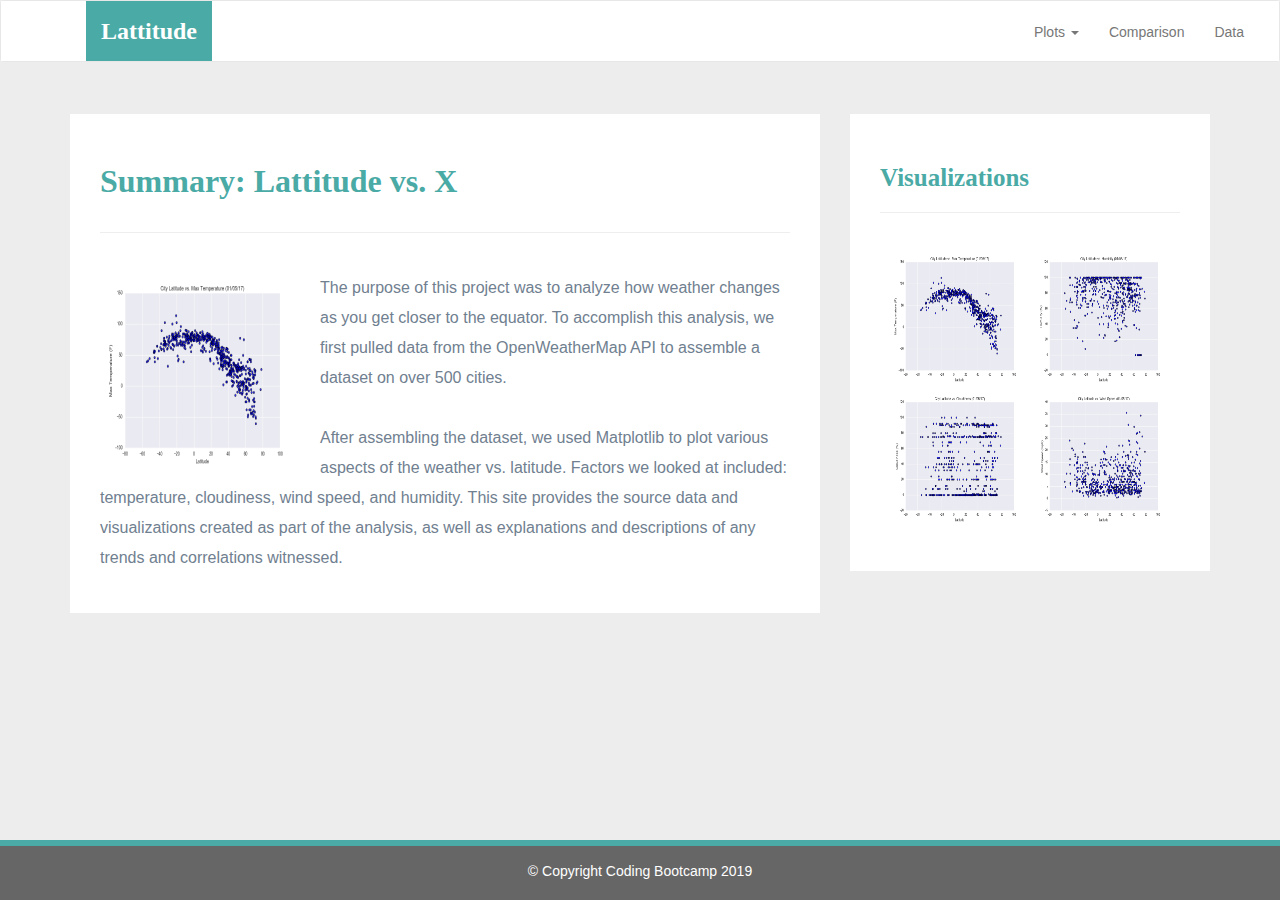
<file: index.html>
<!DOCTYPE html>
<html lang="en-us">
<head>
    <meta charset="UTF-8">
    <meta name="viewport" content="width=device-width, initial-scale=1.0">
    <meta http-equiv="X-UA-Compatible" content="ie=edge">
    <title>Bootstrap Visualization Dashboard</title>
    <!-- Boostrap Stylesheet -->
    <link rel="stylesheet" href="../assets/css/bootstrap.min.css" media="screen">
    <!-- Our own CSS stylesheet -->
    <link rel="stylesheet" href="assets/css/styles.css" media="screen">
  </head>
  <body>
    <!-- Start of navbar -->
  <nav class="navbar navbar-default">
    <div class="container-fluid navbar-custom">
    <!-- Brand and toggle get grouped for better mobile display -->
  <div class="row">
  <div class="navbar-header">
      <button type="button" class="navbar-toggle collapsed" data-toggle="collapse" data-target="#bs-example-navbar-collapse-1" aria-expanded="false">
        <span class="sr-only">Toggle Navigation</span>
        <span class="icon-bar"></span>
        <span class="icon-bar"></span>
        <span class="icon-bar"></span>
      </button>
  <div class="col-xs-9 phone-nav">
  <a class="navbar-brand" href="#" id="logo">Lattitude</a>
  </div>
  </div>
  <!-- Collect the nav links, forms, and other content for toggling -->
  <div class="collapse navbar-collapse" id="bs-example-navbar-collapse-1">
  <ul class="nav navbar-nav navbar-right navbar-right-custom">
  <li class="dropdown">
    <a href="#" class="dropdown-toggle" data-toggle="dropdown" role="button" aria-haspopup="true" aria-expanded="false">Plots <span class="caret"></span></a>
    <ul class="dropdown-menu">
    <li><a href="visualizations/temp.html">Max Temperature</a></li>
    <li><a href="visualizations/humidity.html">Humidity</a></li>
    <li><a href="visualizations/cloudiness.html">Cloudiness</a></li>
    <li><a href="visualizations/wind.html">Wind Speed</a></li>
  </ul>
  </li>
    <li><a href="../comparison.html">Comparison</a></li>
    <li><a href="../data.html">Data</a></li>
  </ul>
  </div>
  <!-- /.navbar-collapse -->
  </div>
  </div>
  <!-- /.container-fluid -->
</nav>

<div class="container">
  <section class="row">
<div class="col-md-8">
<article class="description-content">
  <h1 class="description-header">Summary: Lattitude vs. X</h1>
<hr class="description-hr"/>
  <img src="assets/images/Fig1.png" alt="" id="description-image"/>
<p>The purpose of this project was to analyze how weather changes as you get closer to the equator. To accomplish this analysis, we first pulled data from the OpenWeatherMap API to assemble a dataset on over 500 cities.</p>
<p>After assembling the dataset, we used Matplotlib to plot various aspects of the weather vs. latitude. Factors we looked at included: temperature, cloudiness, wind speed, and humidity. This site provides the source data and visualizations created as part of the analysis, as well as explanations and descriptions of any trends and correlations witnessed.</p>
</article>
</div>
<div class="col-md-4">
  <section id="imageNav-area">
<div class="imageNav-content">
  <h2 class="imageNav-header">Visualizations</h2>
<hr />
<div id="images">
  <a href="visualizations/temp.html"><img src="assets/images/Fig1.png" alt="Latitude vs. Max Temperature" class="imageNav-photo"></a>
  <a href="visualizations/humidity.html"><img src="assets/images/Fig2.png" alt="Latitude vs. Humidity" class="imageNav-photo"></a>
  <a href="visualizations/cloudiness.html"><img src="assets/images/Fig3.png" alt="Latitude vs. Cloudiness" class="imageNav-photo"></a>
  <a href="visualizations/wind.html">
  <img src="assets/images/Fig4.png" alt="Latitude vs. Wind Speed" class="imageNav-photo"></a>
</div>
</section>
</div>
<!-- End of navbar -->
<footer class="footer navbar-fixed-bottom">
  <div class="two-toned-footer-color"></div>
  <p class="text-muted text-muted-footer text-center">
   &copy; Copyright Coding Bootcamp 2019
  </p>
 </footer>
  <script type="text/javascript" src="https://code.jquery.com/jquery-2.1.4.min.js"></script>
  <!-- Bootstrap CDN -->
  <script src="https://maxcdn.bootstrapcdn.com/bootstrap/3.3.6/js/bootstrap.min.js">
  </script>
</body>
</html>
</file>
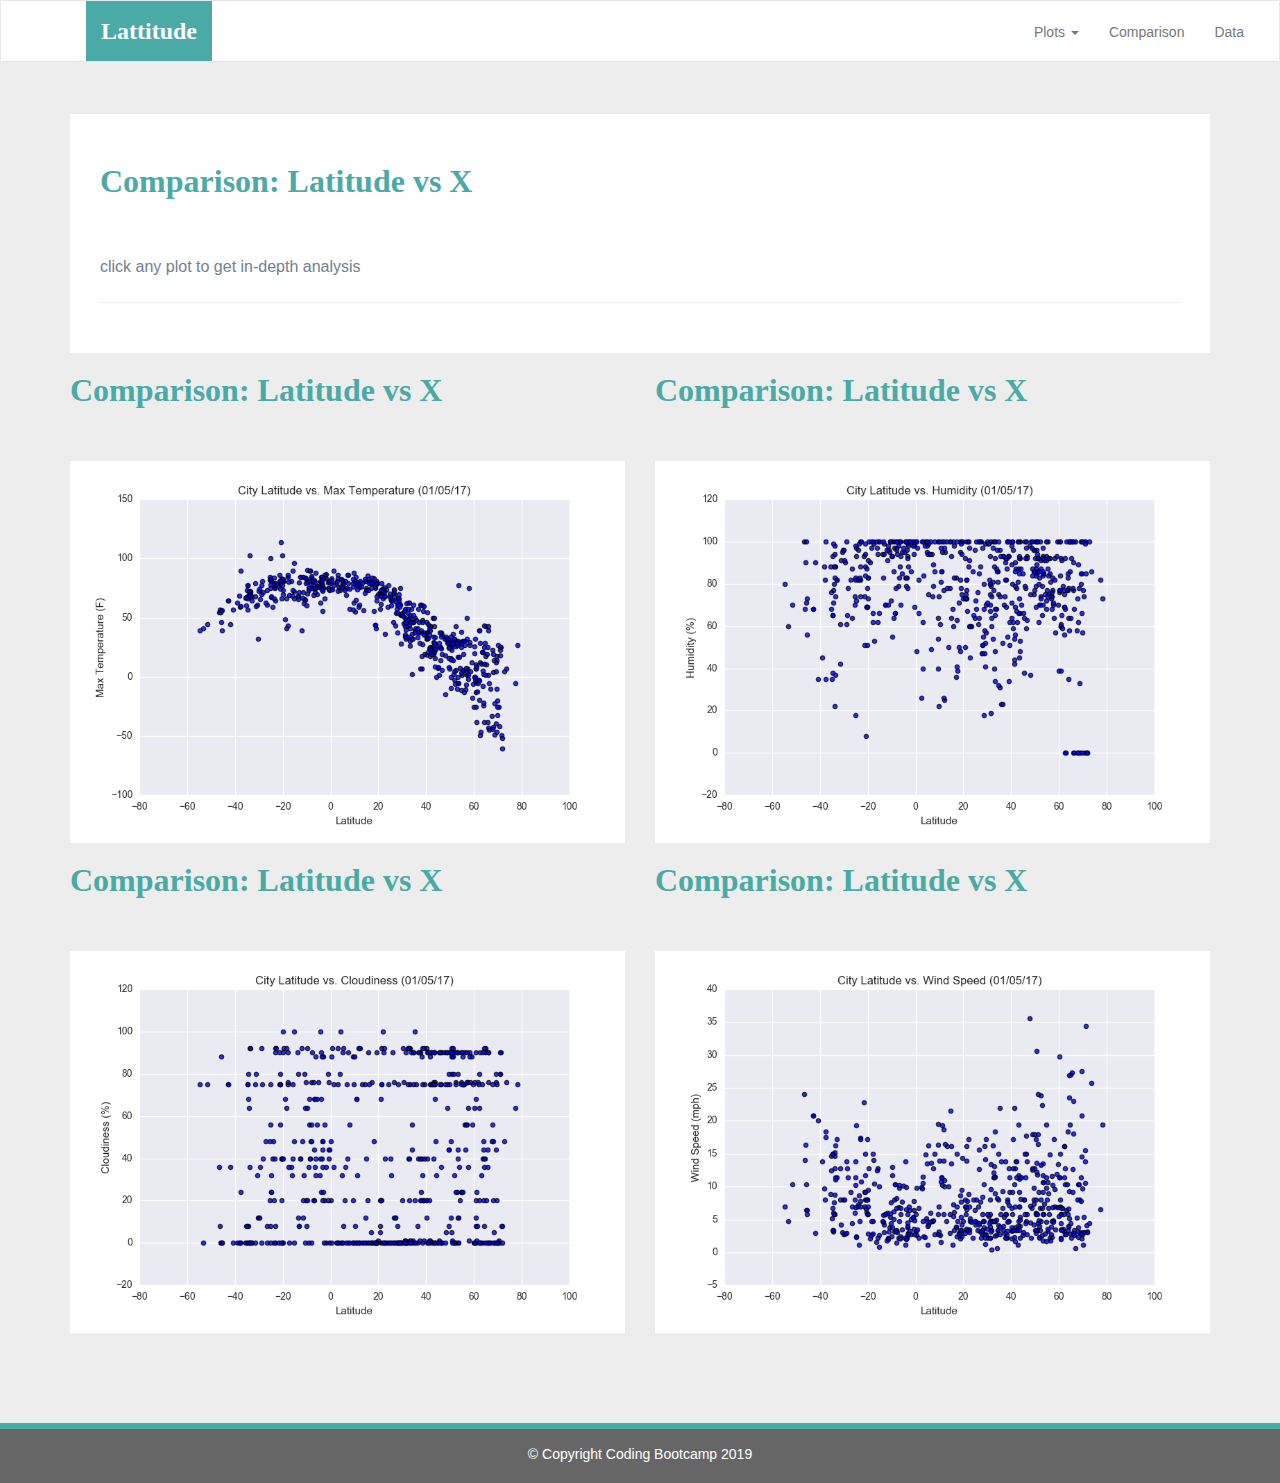
<file: comparison.html>
<!DOCTYPE html>
<html lang="en-us">
<head>
    <meta charset="UTF-8">
    <meta name="viewport" content="width=device-width, initial-scale=1.0">
    <meta http-equiv="X-UA-Compatible" content="ie=edge">
    <title>Bootstrap Visualization Dashboard</title>
    <!-- Boostrap Stylesheet -->
    <link rel="stylesheet" href="../assets/css/bootstrap.min.css" media="screen">
    <!-- Our own CSS stylesheet -->
    <link rel="stylesheet" href="../assets/css/styles.css" media="screen">
</head>
<body>
<!-- Start of navbar -->
<nav class="navbar navbar-default">
  <div class="container-fluid navbar-custom">
  <!-- Brand and toggle get grouped for better mobile display -->
  <div class="row">
  <div class="navbar-header">
  <button type="button" class="navbar-toggle collapsed" data-toggle="collapse" data-target="#bs-example-navbar-collapse-1" aria-expanded="false">
    <span class="sr-only">Toggle Navigation</span>
    <span class="icon-bar"></span>
    <span class="icon-bar"></span>
    <span class="icon-bar"></span>
  </button>
  <div class="col-xs-9 phone-nav">
    <a class="navbar-brand" href="#" id="logo">Lattitude</a>
  </div>
  </div>
  <!-- Collect the nav links, forms, and other content for toggling -->
  <div class="collapse navbar-collapse" id="bs-example-navbar-collapse-1">
    <ul class="nav navbar-nav navbar-right navbar-right-custom">
    <li class="dropdown">
      <a href="#" class="dropdown-toggle" data-toggle="dropdown" role="button" aria-haspopup="true" aria-expanded="false">Plots <span class="caret"></span></a>
    <ul class="dropdown-menu">
      <li><a href="../visualizations/temp.html">Max Temperature</a></li>
      <li><a href="../visualizations/humidity.html">Humidity</a></li>
      <li><a href="../visualizations/cloudiness.html">Cloudiness</a></li>
      <li><a href="../visualizations/wind.html">Wind Speed</a></li>
    </ul>
    </li>
    <li><a href="../comparison.html">Comparison</a></li>
    <li><a href="../data.html">Data</a></li>
    </ul>
   </div>
     <!-- /.navbar-collapse -->
  </div>
  </div>
  <!-- /.container-fluid -->
</nav>

  <div class="container">
        <section class="row">
          <div class="col-xs-12">
      <article class="description-content">
        <h1 class="description-header"> Comparison: Latitude vs X</h1>
        <p>click any plot to get in-depth analysis</p>
      <hr class="description-hr"/>
 </div>

      <div class="col-md-6">
      <h2 class="description-header"> Comparison: Latitude vs X</h2>
      <img src="../assets/images/Fig1.png" alt="" id="description-image" style="width:100%;height:100%;align:left"/>
      <hr class="description-hr"/>
      </div>

      <div class="col-md-6">
      <h2 class="description-header"> Comparison: Latitude vs X</h2>
      <img src="../assets/images/Fig2.png" alt="" id="description-image" style="width:100%;height:100%;align:left"/>
      <hr class="description-hr"/>
      </div>
      <div class="col-md-6">
      <h2 class="description-header"> Comparison: Latitude vs X</h2>
      <img src="../assets/images/Fig3.png" alt="" id="description-image" style="width:100%;height:100%;align:left"/>
      <hr class="description-hr"/>
      </div>

      <div class="col-md-6">
      <h2 class="description-header"> Comparison: Latitude vs X</h2>
      <img src="../assets/images/Fig4.png" alt="" id="description-image" style="width:100%;height:100%;align:left"/>
      <hr class="description-hr"/>
      </div>
  </article>
</div>
<!-- End of navbar -->
<footer class="footer navbar-fixed-bottom">
<div class="two-toned-footer-color"></div>
<p class="text-muted text-muted-footer text-center">
 &copy; Copyright Coding Bootcamp 2019
 </p>
 </footer>
<script type="text/javascript" src="https://code.jquery.com/jquery-2.1.4.min.js"></script>
<!-- Bootstrap CDN -->
<script src="https://maxcdn.bootstrapcdn.com/bootstrap/3.3.6/js/bootstrap.min.js">
</script>
</body>
</html>
</file>
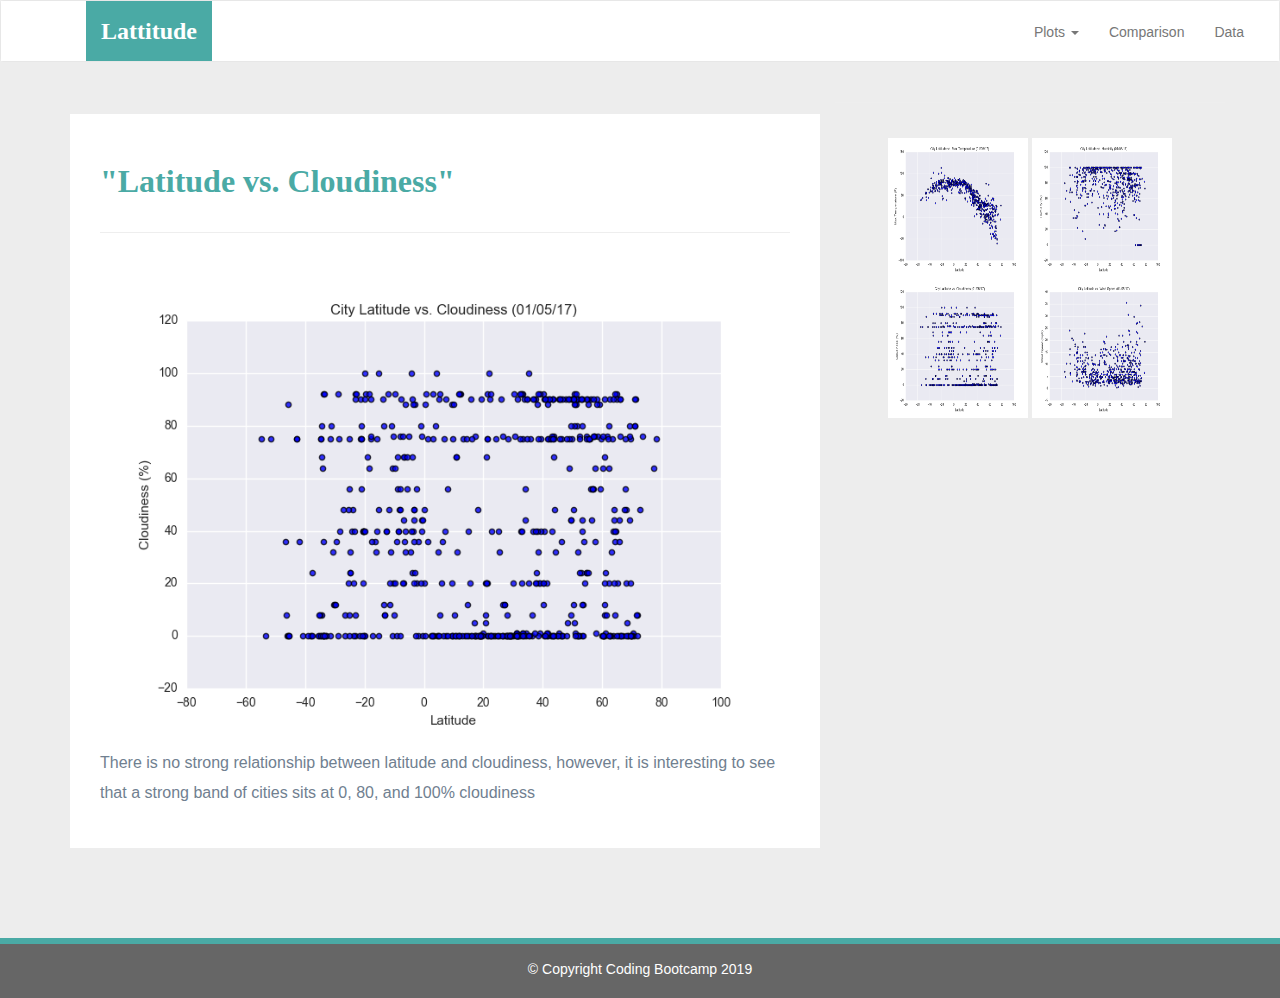
<file: visualizations/cloudiness.html>
<!DOCTYPE html>
<html lang="en-us">
<head>
    <meta charset="UTF-8">
    <meta name="viewport" content="width=device-width, initial-scale=1.0">
    <meta http-equiv="X-UA-Compatible" content="ie=edge">
    <title>Bootstrap Visualization Dashboard</title>
    <!-- Boostrap Stylesheet -->
    <link rel="stylesheet" href="../assets/css/bootstrap.min.css" media="screen">
    <!-- Our own CSS stylesheet -->
    <link rel="stylesheet" href="../assets/css/styles.css" media="screen">
</head>
<body>
<!-- Start of navbar -->
<nav class="navbar navbar-default">
  <div class="container-fluid navbar-custom">
  <!-- Brand and toggle get grouped for better mobile display -->
  <div class="row">
  <div class="navbar-header">
  <button type="button" class="navbar-toggle collapsed" data-toggle="collapse" data-target="#bs-example-navbar-collapse-1" aria-expanded="false">
    <span class="sr-only">Toggle Navigation</span>
    <span class="icon-bar"></span>
    <span class="icon-bar"></span>
    <span class="icon-bar"></span>
  </button>
  <div class="col-xs-9 phone-nav">
    <a class="navbar-brand" href="#" id="logo">Lattitude</a>
  </div>
  </div>
  <!-- Collect the nav links, forms, and other content for toggling -->
  <div class="collapse navbar-collapse" id="bs-example-navbar-collapse-1">
    <ul class="nav navbar-nav navbar-right navbar-right-custom">
    <li class="dropdown">
      <a href="#" class="dropdown-toggle" data-toggle="dropdown" role="button" aria-haspopup="true" aria-expanded="false">Plots <span class="caret"></span></a>
    <ul class="dropdown-menu">
      <li><a href="../visualizations/temp.html">Max Temperature</a></li>
      <li><a href="../visualizations/humidity.html">Humidity</a></li>
      <li><a href="../visualizations/cloudiness.html">Cloudiness</a></li>
      <li><a href="../visualizations/wind.html">Wind Speed</a></li>
    </ul>
    </li>
    <li><a href="../comparison.html">Comparison</a></li>
    <li><a href="../data.html">Data</a></li>
    </ul>
   </div>
     <!-- /.navbar-collapse -->
  </div>
  </div>
  <!-- /.container-fluid -->
</nav>

<div class="container">
<section class="row">
<div class="col-md-8">
<article class="description-content">
  <h1 class="description-header"> "Latitude vs. Cloudiness"</h1>
<hr class="description-hr"/>
  <img src="../assets/images/Fig3.png" alt="" id="description-image" style="width:100%;height:100%;align:middle"/>
<p>There is no strong relationship between latitude and cloudiness, however, it is interesting to see that a strong band of cities sits at 0, 80, and 100% cloudiness</p>
</article>
</div>
<hr />
<div id="images">
<a href="../visualizations/temp.html"><img src="../assets/images/Fig1.png" alt="Latitude vs. Max Temperature" class="imageNav-photo"></a>
<a href="../visualizations/humidity.html"><img src="../assets/images/Fig2.png" alt="Latitude vs. Humidity" class="imageNav-photo"></a>
<a href="../visualizations/cloudiness.html"><img src="../assets/images/Fig3.png" alt="Latitude vs. Cloudiness" class="imageNav-photo"></a>
<a href="../visualizations/wind.html"><img src="../assets/images/Fig4.png" alt="Latitude vs. Wind Speed" class="imageNav-photo"></a>
</div>
</section>
</div>

<!-- End of navbar -->
<footer class="footer navbar-fixed-bottom">
<div class="two-toned-footer-color"></div>
<p class="text-muted text-muted-footer text-center">
 &copy; Copyright Coding Bootcamp 2019
 </p>
 </footer>
<script type="text/javascript" src="https://code.jquery.com/jquery-2.1.4.min.js"></script>
<!-- Bootstrap CDN -->
<script src="https://maxcdn.bootstrapcdn.com/bootstrap/3.3.6/js/bootstrap.min.js">
</script>
</body>
</html>
</file>
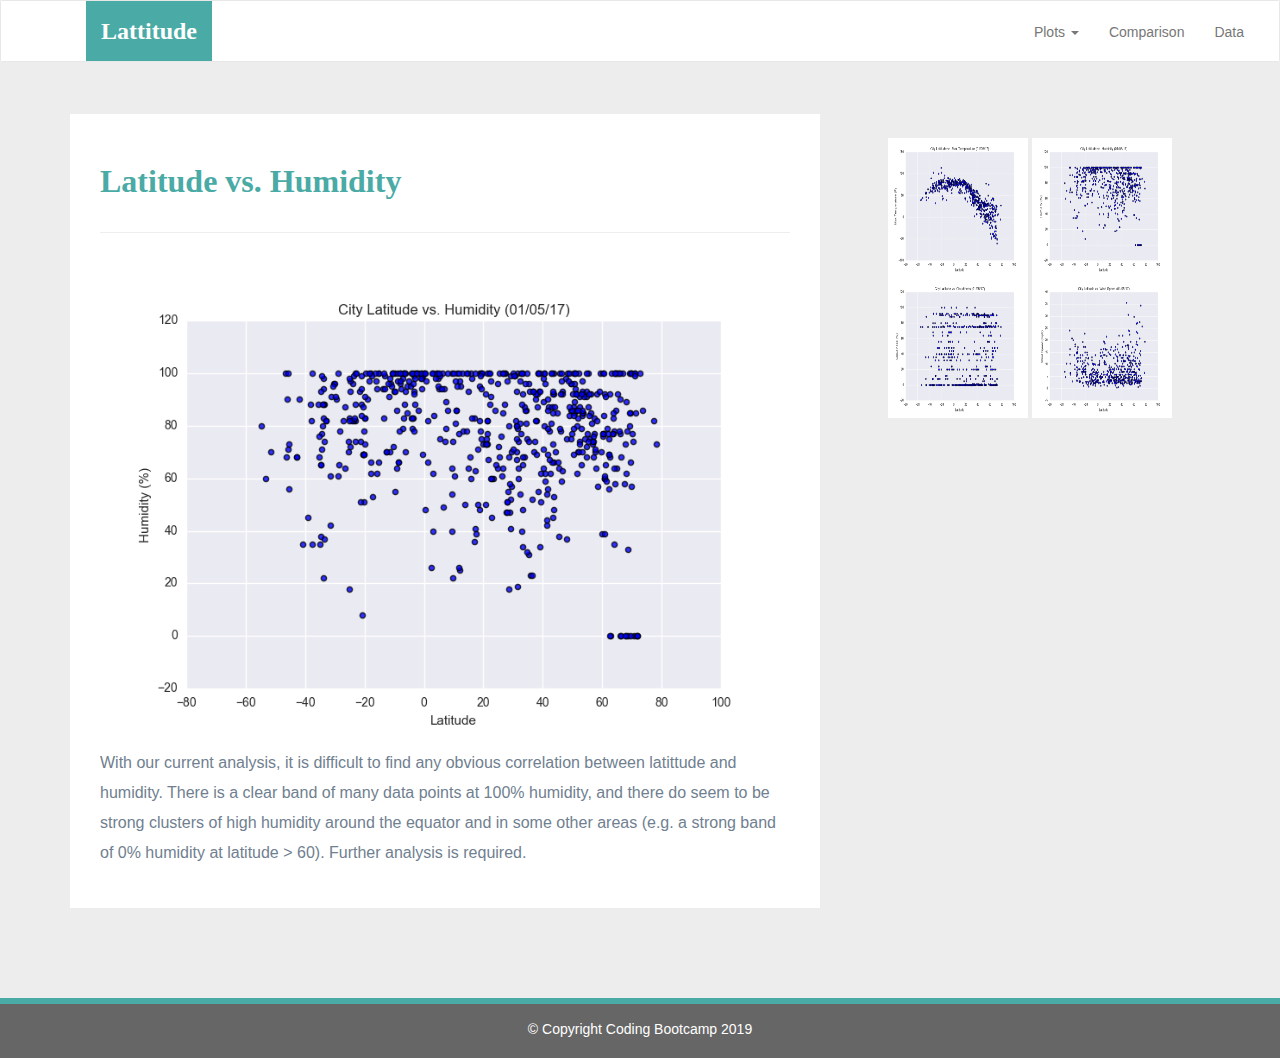
<file: visualizations/humidity.html>
<!DOCTYPE html>
<html lang="en-us">
<head>
    <meta charset="UTF-8">
    <meta name="viewport" content="width=device-width, initial-scale=1.0">
    <meta http-equiv="X-UA-Compatible" content="ie=edge">
    <title>Bootstrap Visualization Dashboard</title>
    <!-- Boostrap Stylesheet -->
    <link rel="stylesheet" href="../assets/css/bootstrap.min.css" media="screen">
    <!-- Our own CSS stylesheet -->
    <link rel="stylesheet" href="../assets/css/styles.css" media="screen">
</head>
<body>
<!-- Start of navbar -->
<nav class="navbar navbar-default">
  <div class="container-fluid navbar-custom">
  <!-- Brand and toggle get grouped for better mobile display -->
  <div class="row">
  <div class="navbar-header">
  <button type="button" class="navbar-toggle collapsed" data-toggle="collapse" data-target="#bs-example-navbar-collapse-1" aria-expanded="false">
    <span class="sr-only">Toggle Navigation</span>
    <span class="icon-bar"></span>
    <span class="icon-bar"></span>
    <span class="icon-bar"></span>
  </button>
  <div class="col-xs-9 phone-nav">
    <a class="navbar-brand" href="#" id="logo">Lattitude</a>
  </div>
  </div>
  <!-- Collect the nav links, forms, and other content for toggling -->
  <div class="collapse navbar-collapse" id="bs-example-navbar-collapse-1">
    <ul class="nav navbar-nav navbar-right navbar-right-custom">
    <li class="dropdown">
      <a href="#" class="dropdown-toggle" data-toggle="dropdown" role="button" aria-haspopup="true" aria-expanded="false">Plots <span class="caret"></span></a>
    <ul class="dropdown-menu">
      <li><a href="../visualizations/temp.html">Max Temperature</a></li>
      <li><a href="../visualizations/humidity.html">Humidity</a></li>
      <li><a href="../visualizations/cloudiness.html">Cloudiness</a></li>
      <li><a href="../visualizations/wind.html">Wind Speed</a></li>
    </ul>
    </li>
    <li><a href="../comparison.html">Comparison</a></li>
    <li><a href="../data.html">Data</a></li>
    </ul>
   </div>
     <!-- /.navbar-collapse -->
  </div>
  </div>
  <!-- /.container-fluid -->
</nav>

<div class="container">
<section class="row">
<div class="col-md-8">
<article class="description-content">
  <h1 class="description-header"> Latitude vs. Humidity</h1>
<hr class="description-hr"/>
  <img src="../assets/images/Fig2.png" alt="" id="description-image" style="width:100%;height:100%;align:middle"/>
<p>With our current analysis, it is difficult to find any obvious correlation between latittude and humidity. There is a clear band of many data points at 100% humidity, and there do seem to be strong clusters of high humidity around the equator and in some other areas (e.g. a strong band of 0% humidity at latitude > 60). Further analysis is required.</p>
</article>
</div>
<hr />
<div id="images">
<a href="../visualizations/temp.html"><img src="../assets/images/Fig1.png" alt="Latitude vs. Max Temperature" class="imageNav-photo"></a>
<a href="../visualizations/humidity.html"><img src="../assets/images/Fig2.png" alt="Latitude vs. Humidity" class="imageNav-photo"></a>
<a href="../visualizations/cloudiness.html"><img src="../assets/images/Fig3.png" alt="Latitude vs. Cloudiness" class="imageNav-photo"></a>
<a href="../visualizations/wind.html"><img src="../assets/images/Fig4.png" alt="Latitude vs. Wind Speed" class="imageNav-photo"></a>
</div>
</section>
</div>

<!-- End of navbar -->
<footer class="footer navbar-fixed-bottom">
<div class="two-toned-footer-color"></div>
<p class="text-muted text-muted-footer text-center">
 &copy; Copyright Coding Bootcamp 2019
 </p>
 </footer>
<script type="text/javascript" src="https://code.jquery.com/jquery-2.1.4.min.js"></script>
<!-- Bootstrap CDN -->
<script src="https://maxcdn.bootstrapcdn.com/bootstrap/3.3.6/js/bootstrap.min.js">
</script>
</body>
</html>
</file>
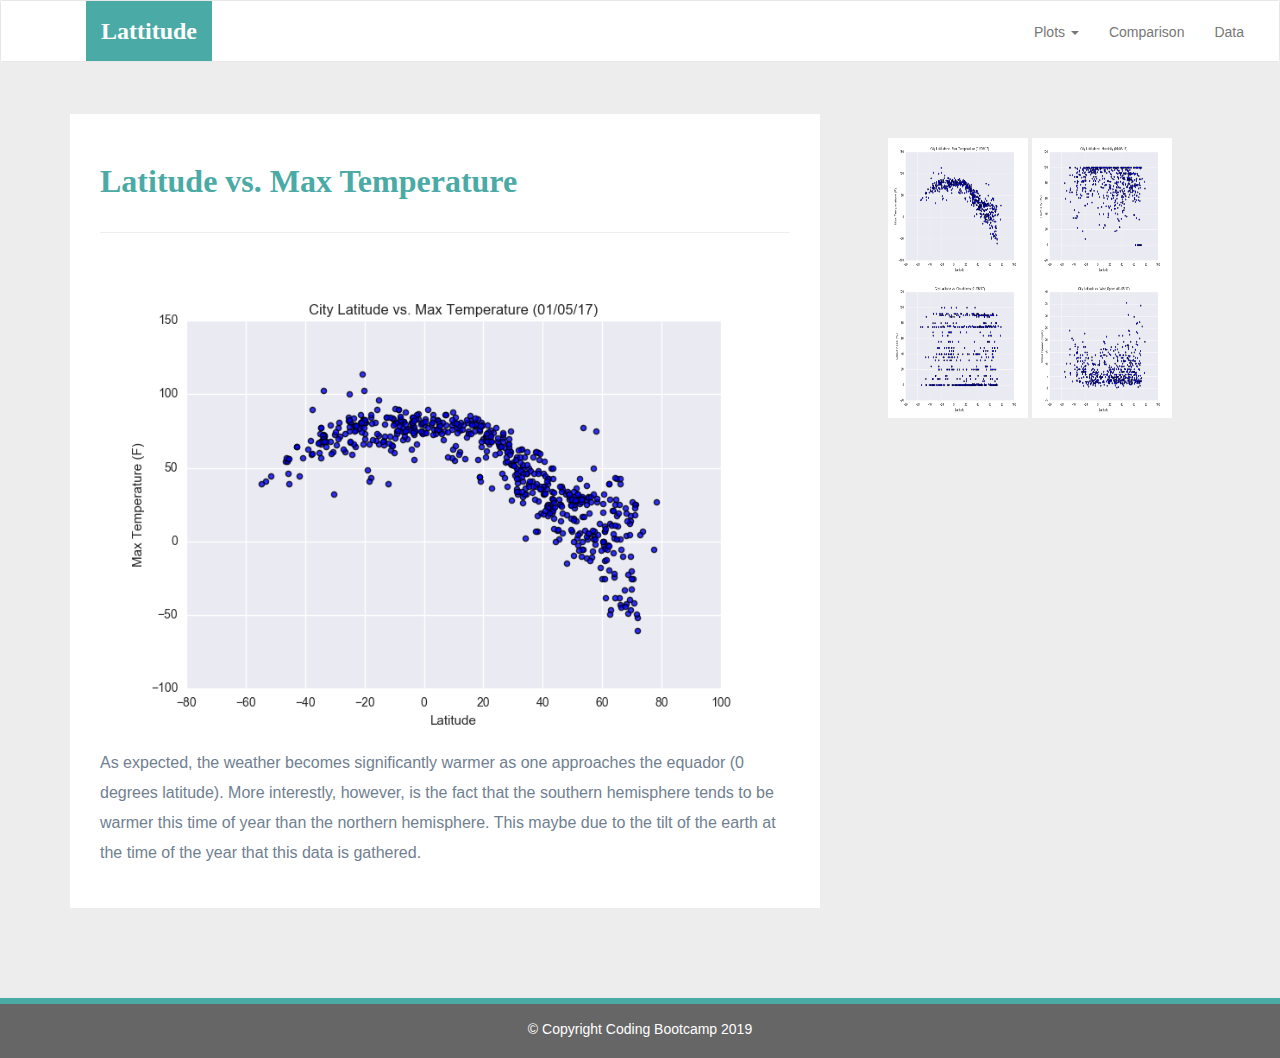
<file: visualizations/temp.html>
<!DOCTYPE html>
<html lang="en-us">
<head>
    <meta charset="UTF-8">
    <meta name="viewport" content="width=device-width, initial-scale=1.0">
    <meta http-equiv="X-UA-Compatible" content="ie=edge">
    <title>Bootstrap Visualization Dashboard</title>
    <!-- Boostrap Stylesheet -->
    <link rel="stylesheet" href="../assets/css/bootstrap.min.css" media="screen">
    <!-- Our own CSS stylesheet -->
    <link rel="stylesheet" href="../assets/css/styles.css" media="screen">
</head>
<body>
<!-- Start of navbar -->
<nav class="navbar navbar-default">
  <div class="container-fluid navbar-custom">
  <!-- Brand and toggle get grouped for better mobile display -->
  <div class="row">
  <div class="navbar-header">
  <button type="button" class="navbar-toggle collapsed" data-toggle="collapse" data-target="#bs-example-navbar-collapse-1" aria-expanded="false">
    <span class="sr-only">Toggle Navigation</span>
    <span class="icon-bar"></span>
    <span class="icon-bar"></span>
    <span class="icon-bar"></span>
  </button>
  <div class="col-xs-9 phone-nav">
    <a class="navbar-brand" href="#" id="logo">Lattitude</a>
  </div>
  </div>
  <!-- Collect the nav links, forms, and other content for toggling -->
  <div class="collapse navbar-collapse" id="bs-example-navbar-collapse-1">
    <ul class="nav navbar-nav navbar-right navbar-right-custom">
    <li class="dropdown">
      <a href="#" class="dropdown-toggle" data-toggle="dropdown" role="button" aria-haspopup="true" aria-expanded="false">Plots <span class="caret"></span></a>
    <ul class="dropdown-menu">
      <li><a href="../visualizations/temp.html">Max Temperature</a></li>
      <li><a href="../visualizations/humidity.html">Humidity</a></li>
      <li><a href="../visualizations/cloudiness.html">Cloudiness</a></li>
      <li><a href="../visualizations/wind.html">Wind Speed</a></li>
    </ul>
    </li>
    <li><a href="../comparison.html">Comparison</a></li>
    <li><a href="../data.html">Data</a></li>
    </ul>
   </div>
     <!-- /.navbar-collapse -->
  </div>
  </div>
  <!-- /.container-fluid -->
</nav>

<div class="container">
<section class="row">
<div class="col-md-8">
<article class="description-content">
  <h1 class="description-header"> Latitude vs. Max Temperature</h1>
<hr class="description-hr"/>
  <img src="../assets/images/Fig1.png" alt="" id="description-image" style="width:100%;height:100%;align:middle"/>
<p>As expected, the weather becomes significantly warmer as one approaches the equador (0 degrees latitude). More interestly, however, is the fact that the southern hemisphere tends to be warmer this time of year than the northern hemisphere. This maybe due to the tilt of the earth at the time of the year that this data is gathered.</p>
</article>
</div>
<hr />
<div id="images">
<a href="../visualizations/temp.html"><img src="../assets/images/Fig1.png" alt="Latitude vs. Max Temperature" class="imageNav-photo"></a>
<a href="../visualizations/humidity.html"><img src="../assets/images/Fig2.png" alt="Latitude vs. Humidity" class="imageNav-photo"></a>
<a href="../visualizations/cloudiness.html"><img src="../assets/images/Fig3.png" alt="Latitude vs. Cloudiness" class="imageNav-photo"></a>
<a href="../visualizations/wind.html"><img src="../assets/images/Fig4.png" alt="Latitude vs. Wind Speed" class="imageNav-photo"></a>
</div>
</section>
</div>

<!-- End of navbar -->
<footer class="footer navbar-fixed-bottom">
<div class="two-toned-footer-color"></div>
<p class="text-muted text-muted-footer text-center">
 &copy; Copyright Coding Bootcamp 2019
 </p>
 </footer>
<script type="text/javascript" src="https://code.jquery.com/jquery-2.1.4.min.js"></script>
<!-- Bootstrap CDN -->
<script src="https://maxcdn.bootstrapcdn.com/bootstrap/3.3.6/js/bootstrap.min.js">
</script>
</body>
</html>
</file>
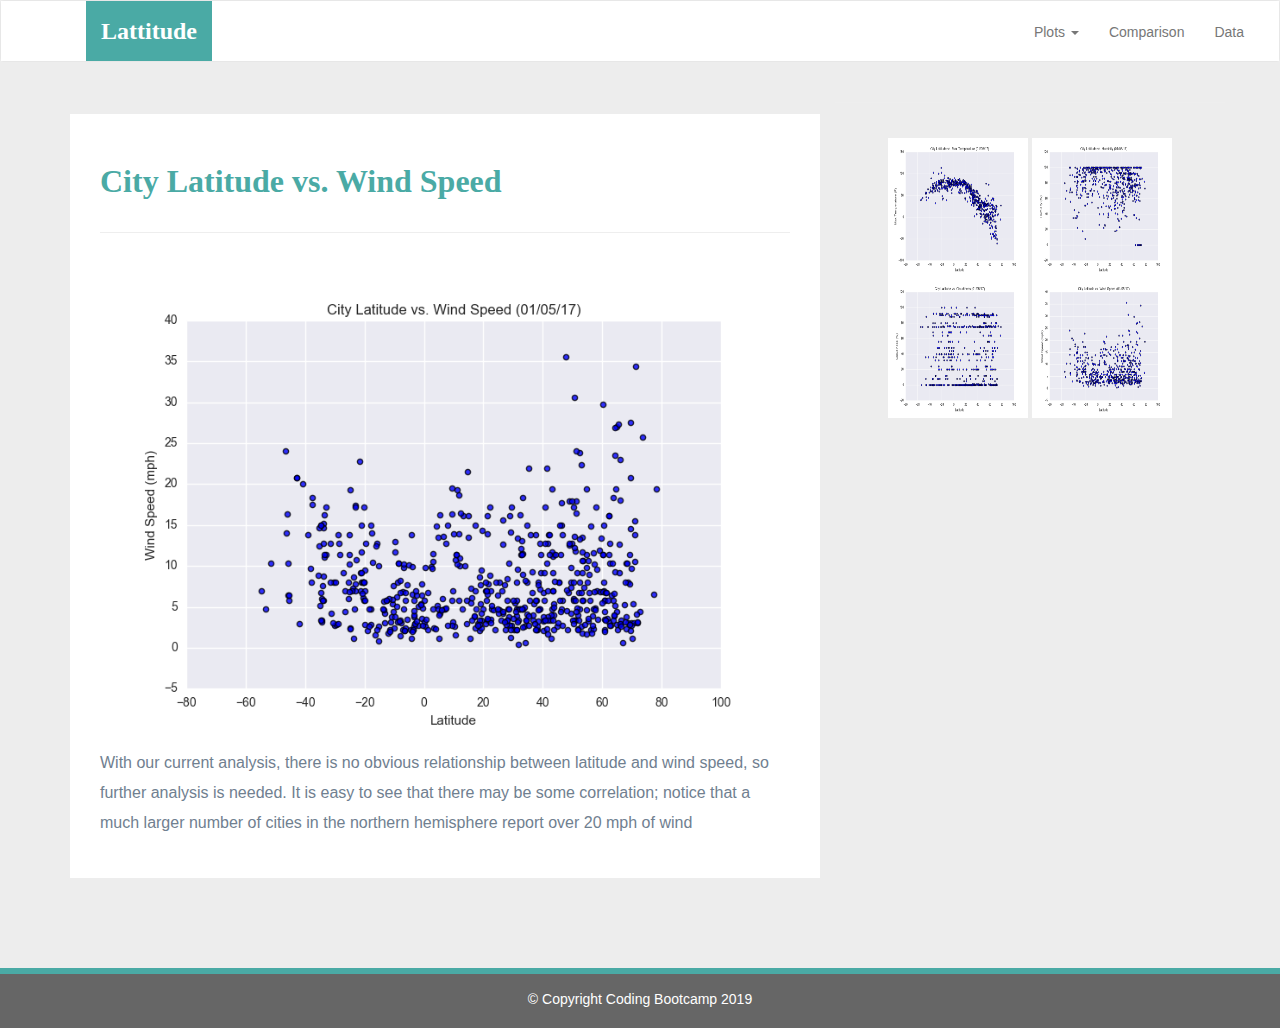
<file: visualizations/wind.html>
<!DOCTYPE html>
<html lang="en-us">
<head>
    <meta charset="UTF-8">
    <meta name="viewport" content="width=device-width, initial-scale=1.0">
    <meta http-equiv="X-UA-Compatible" content="ie=edge">
    <title>Bootstrap Visualization Dashboard</title>
    <!-- Boostrap Stylesheet -->
    <link rel="stylesheet" href="../assets/css/bootstrap.min.css" media="screen">
    <!-- Our own CSS stylesheet -->
    <link rel="stylesheet" href="../assets/css/styles.css" media="screen">
</head>
<body>
<!-- Start of navbar -->
<nav class="navbar navbar-default">
  <div class="container-fluid navbar-custom">
  <!-- Brand and toggle get grouped for better mobile display -->
  <div class="row">
  <div class="navbar-header">
  <button type="button" class="navbar-toggle collapsed" data-toggle="collapse" data-target="#bs-example-navbar-collapse-1" aria-expanded="false">
    <span class="sr-only">Toggle Navigation</span>
    <span class="icon-bar"></span>
    <span class="icon-bar"></span>
    <span class="icon-bar"></span>
  </button>
  <div class="col-xs-9 phone-nav">
    <a class="navbar-brand" href="#" id="logo">Lattitude</a>
  </div>
  </div>
  <!-- Collect the nav links, forms, and other content for toggling -->
  <div class="collapse navbar-collapse" id="bs-example-navbar-collapse-1">
    <ul class="nav navbar-nav navbar-right navbar-right-custom">
    <li class="dropdown">
      <a href="#" class="dropdown-toggle" data-toggle="dropdown" role="button" aria-haspopup="true" aria-expanded="false">Plots <span class="caret"></span></a>
    <ul class="dropdown-menu">
      <li><a href="../visualizations/temp.html">Max Temperature</a></li>
      <li><a href="../visualizations/humidity.html">Humidity</a></li>
      <li><a href="../visualizations/cloudiness.html">Cloudiness</a></li>
      <li><a href="../visualizations/wind.html">Wind Speed</a></li>
    </ul>
    </li>
    <li><a href="../comparison.html">Comparison</a></li>
    <li><a href="../data.html">Data</a></li>
    </ul>
   </div>
     <!-- /.navbar-collapse -->
  </div>
  </div>
  <!-- /.container-fluid -->
</nav>

<div class="container">
<section class="row">
<div class="col-md-8">
<article class="description-content">
  <h1 class="description-header"> City Latitude vs. Wind Speed</h1>
<hr class="description-hr"/>
  <img src="../assets/images/Fig4.png" alt="" id="description-image" style="width:100%;height:100%;align:middle"/>
<p>With our current analysis, there is no obvious relationship between latitude and wind speed, so further analysis is needed. It is easy to see that there may be some correlation; notice that a much larger number of cities in the northern hemisphere report over 20 mph of wind</p>
</article>
</div>
<hr />
<div id="images">
<a href="../visualizations/temp.html"><img src="../assets/images/Fig1.png" alt="Latitude vs. Max Temperature" class="imageNav-photo"></a>
<a href="../visualizations/humidity.html"><img src="../assets/images/Fig2.png" alt="Latitude vs. Humidity" class="imageNav-photo"></a>
<a href="../visualizations/cloudiness.html"><img src="../assets/images/Fig3.png" alt="Latitude vs. Cloudiness" class="imageNav-photo"></a>
<a href="../visualizations/wind.html"><img src="../assets/images/Fig4.png" alt="Latitude vs. Wind Speed" class="imageNav-photo"></a>
</div>
</section>
</div>

<!-- End of navbar -->
<footer class="footer navbar-fixed-bottom">
<div class="two-toned-footer-color"></div>
<p class="text-muted text-muted-footer text-center">
 &copy; Copyright Coding Bootcamp 2019
 </p>
 </footer>
<script type="text/javascript" src="https://code.jquery.com/jquery-2.1.4.min.js"></script>
<!-- Bootstrap CDN -->
<script src="https://maxcdn.bootstrapcdn.com/bootstrap/3.3.6/js/bootstrap.min.js">
</script>
</body>
</html>
</file>
<file: assets/css/styles.css>
/* ----DEFAULT ELEMENT STYLING START---- */
html {
  /* Positioning */
  position: relative;

  /* Box-model */
  min-height: 100%;
}

body {
  /* Positioning */
  margin-bottom: 150px;

  /* Typography */
  font-family: Arial, "Helvetica Neue", Helvetica, sans-serif;

  /* Visual */
  background-color: #ededed;
}

/* Media query for body */
@media only screen and (max-width: 767px) {
  /* Set background color to white on small screens */
  body {
    /* Visual */
    background-color: #fff;
  }
}

/* ----DEFAULT ELEMENT STYLING END---- */

/* ----NAV START---- */
.navbar-custom {
  background-color: #fff;
}

#logo {
  /* Box-model */
  height: 60px;
  padding-top: 20px;
  padding-bottom: 5px;

  /* Positioning */
  margin-left: 70px;
  font-family: Georgia, Times, "Times New Roman", serif;

  /* Typography */
  font-size: 24px;
  font-weight: bold;
  color: #fff;

  /* Visual */
  background: #4aaaa5;
}

/* Logo hover state */
#logo:hover {
  /* Visual */
  opacity: 0.7;
}

.navbar-right-custom {
  /* Box-model */
  padding-top: 6px;
  padding-right: 20px;

  /* Typography */
  font-family: Arial;
  font-weight: lighter;
}

/* Nav element hover state */
.navbar-default .navbar-nav > li > a:hover {
  color: #4aaaa5;
}

/* Media query for nav */
@media only screen and (max-width: 767px) {
  .navbar-header {
    background-color: #4aaaa5;
  }

  #logo {
    width: 100%;

    /* Box-model */
    height: 60px;
    padding-top: 20px;
    padding-bottom: 5px;

    /* Positioning */
    margin-left: 0;
    font-family: Georgia, Times, "Times New Roman", serif;

    /* Typography */
    font-size: 24px;
    font-weight: bold;
    color: #fff;

    /* Visual */
    background: #4aaaa5;
  }
}

/* -----NAV END---- */

/* ----DESCRIPTION START---- */
.description-header {
  /* Positioning */
  margin-bottom: 33px;
  font-family: Georgia, Times, "Times New Roman", serif;

  /* Typography */
  font-size: 32px;
  font-weight: bold;
  color: #4aaaa5;
}

.description-content {
  /* Box-model */
  padding: 30px;

  /* Positioning */
  margin-top: 32px;

  /* Visual */
  background-color: #fff;
}

.description-content > p {
  /* Box-model */
  padding-top: 20px;

  /* Typography */
  font-size: 16px;
  line-height: 30px;
  color: slategray;
}

.description-text {
  padding-bottom: 20px;
}

#description-image {
  /* Positioning */
  float: left;

  /* Box-model */
  width: 200px;
  height: 200px;
  margin-top: 20px;
  margin-right: 20px;
}

/* Description content media query */
@media only screen and (max-width: 767px) {
  /* override default class styling for positioning/padding */

  .description-content {
    /* Box-model */
    padding: 0;

    /* Positioning */
    margin-top: 0;
  }
}

/* ----DESCRIPTION END---- */

/* ----IMAGE NAV START---- */
#imageNav-area {
  width: 100%;

  /* Box-model */
  padding: 30px 30px 43px;

  /* Positioning */
  margin-top: 32px;

  /* Visual */
  background-color: #fff;
}

.imageNav-header {
  /* Positioning */
  margin-bottom: 15px;
  font-family: Georgia, Times, "Times New Roman", serif;

  /* Typography */
  font-size: 25px;
  font-weight: bold;
  color: #4aaaa5;
}

.imageNav-photo {
  width: 140px;

  /* Box-model */
  height: 140px;
}

.imageNav-photo:hover {
  /* Visuals */
  opacity: 0.6;
}

.imageNav-photo.active {
  /* Visuals */
  border: 2px solid #4aaaa5;
}

#images {
  /* Box-model */
  padding-top: 15px;

  /* Typography */
  text-align: center;
}

/* ----IMAGE NAV END---- */

/* ----COMPARISON START---- */
.comparison-image:hover {
  opacity: 0.6;
}

.comparison-header {
  /* Positioning */
  margin-bottom: 10px;
  font-family: Georgia, Times, "Times New Roman", serif;

  /* Typography */
  font-size: 20px;
  font-weight: bold;
  color: #4aaaa5;
  text-align: center;
}

/* ----COMPARISON END---- */

/* ----FOOTER START---- */
.footer {
  /* Positioning */
  position: absolute;
  bottom: 0;

  /* Box-model */
  width: 100%;
  height: 60px;
  margin-top: 30px;

  /* Visual */
  background-color: #666;
}

.text-muted-footer {
  /* Positioning */
  margin-top: 15px;

  /* Typography */
  color: #fff;
}

.two-toned-footer-color {
  /* Box-model */
  height: 6px;
  padding-top: 3px;

  /* Visual */
  background-color: #4aaaa5;
}

/* ----FOOTER END---- */
</file>
